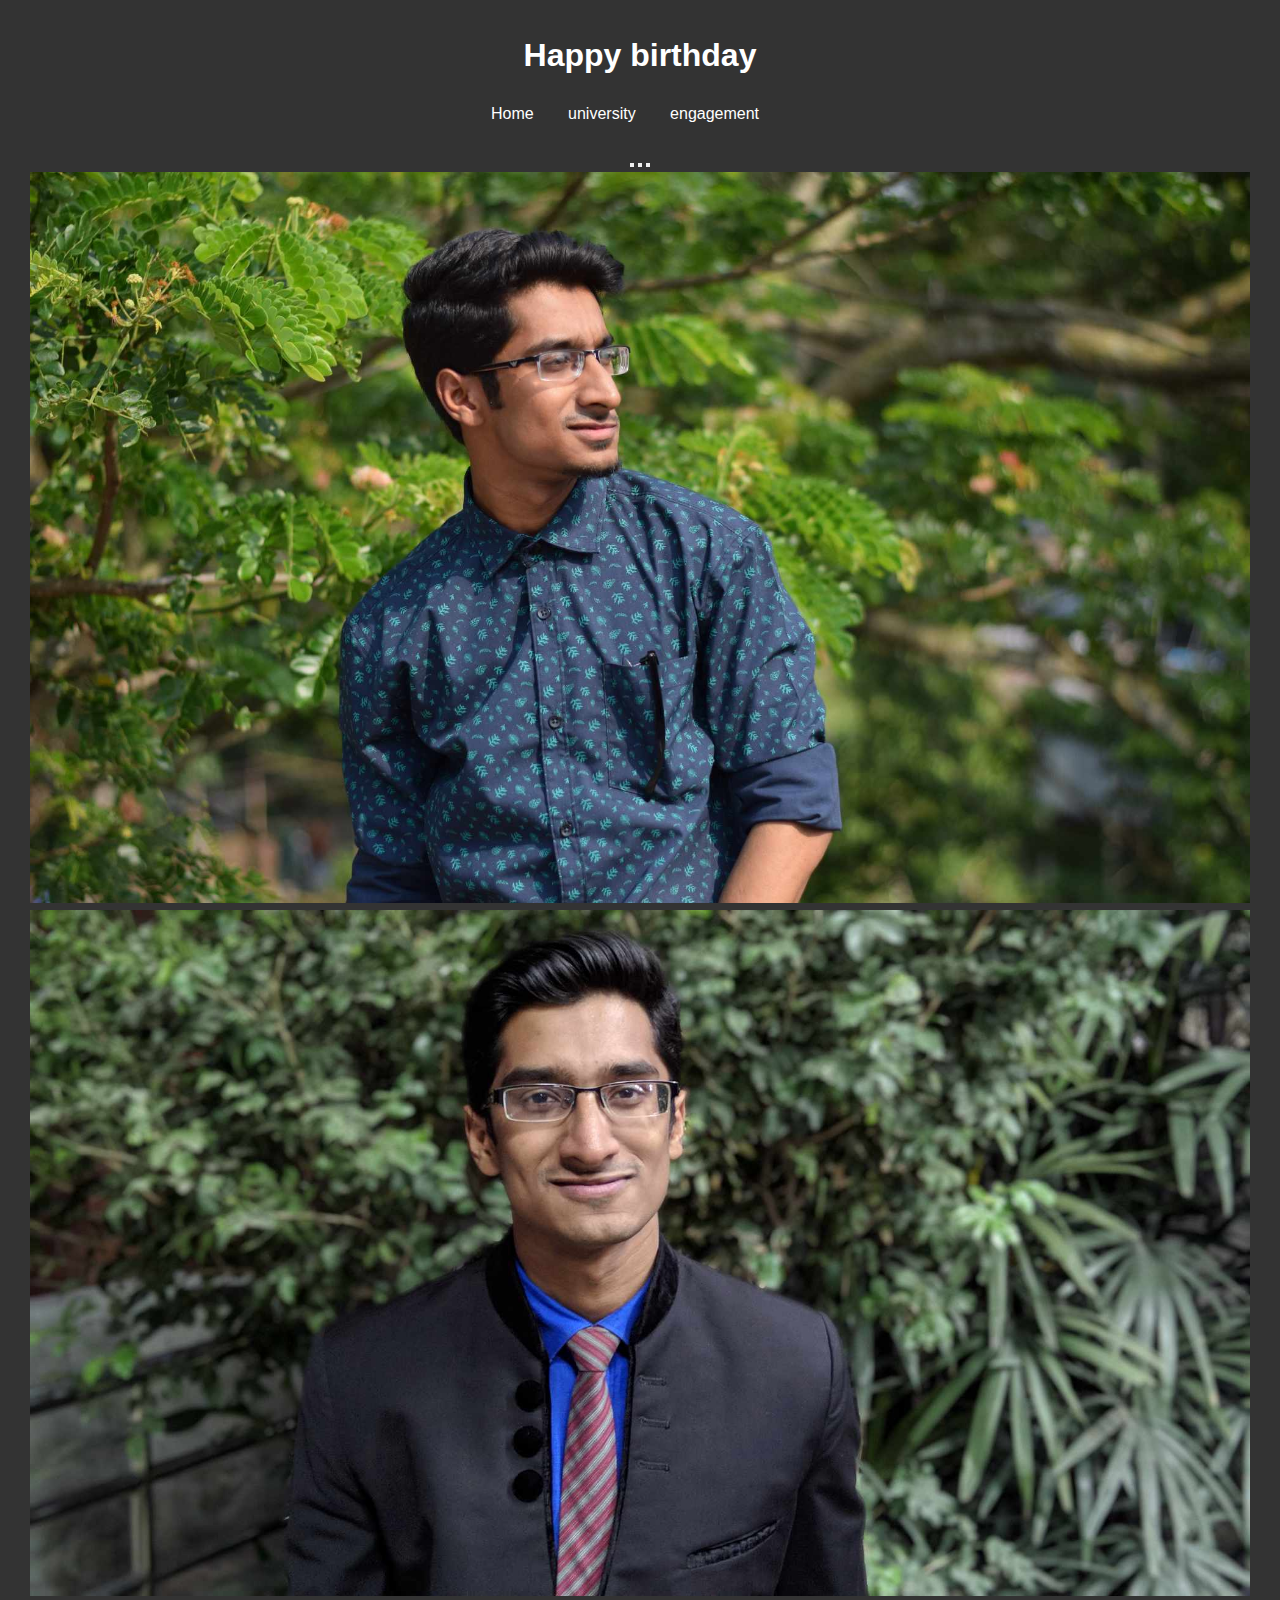
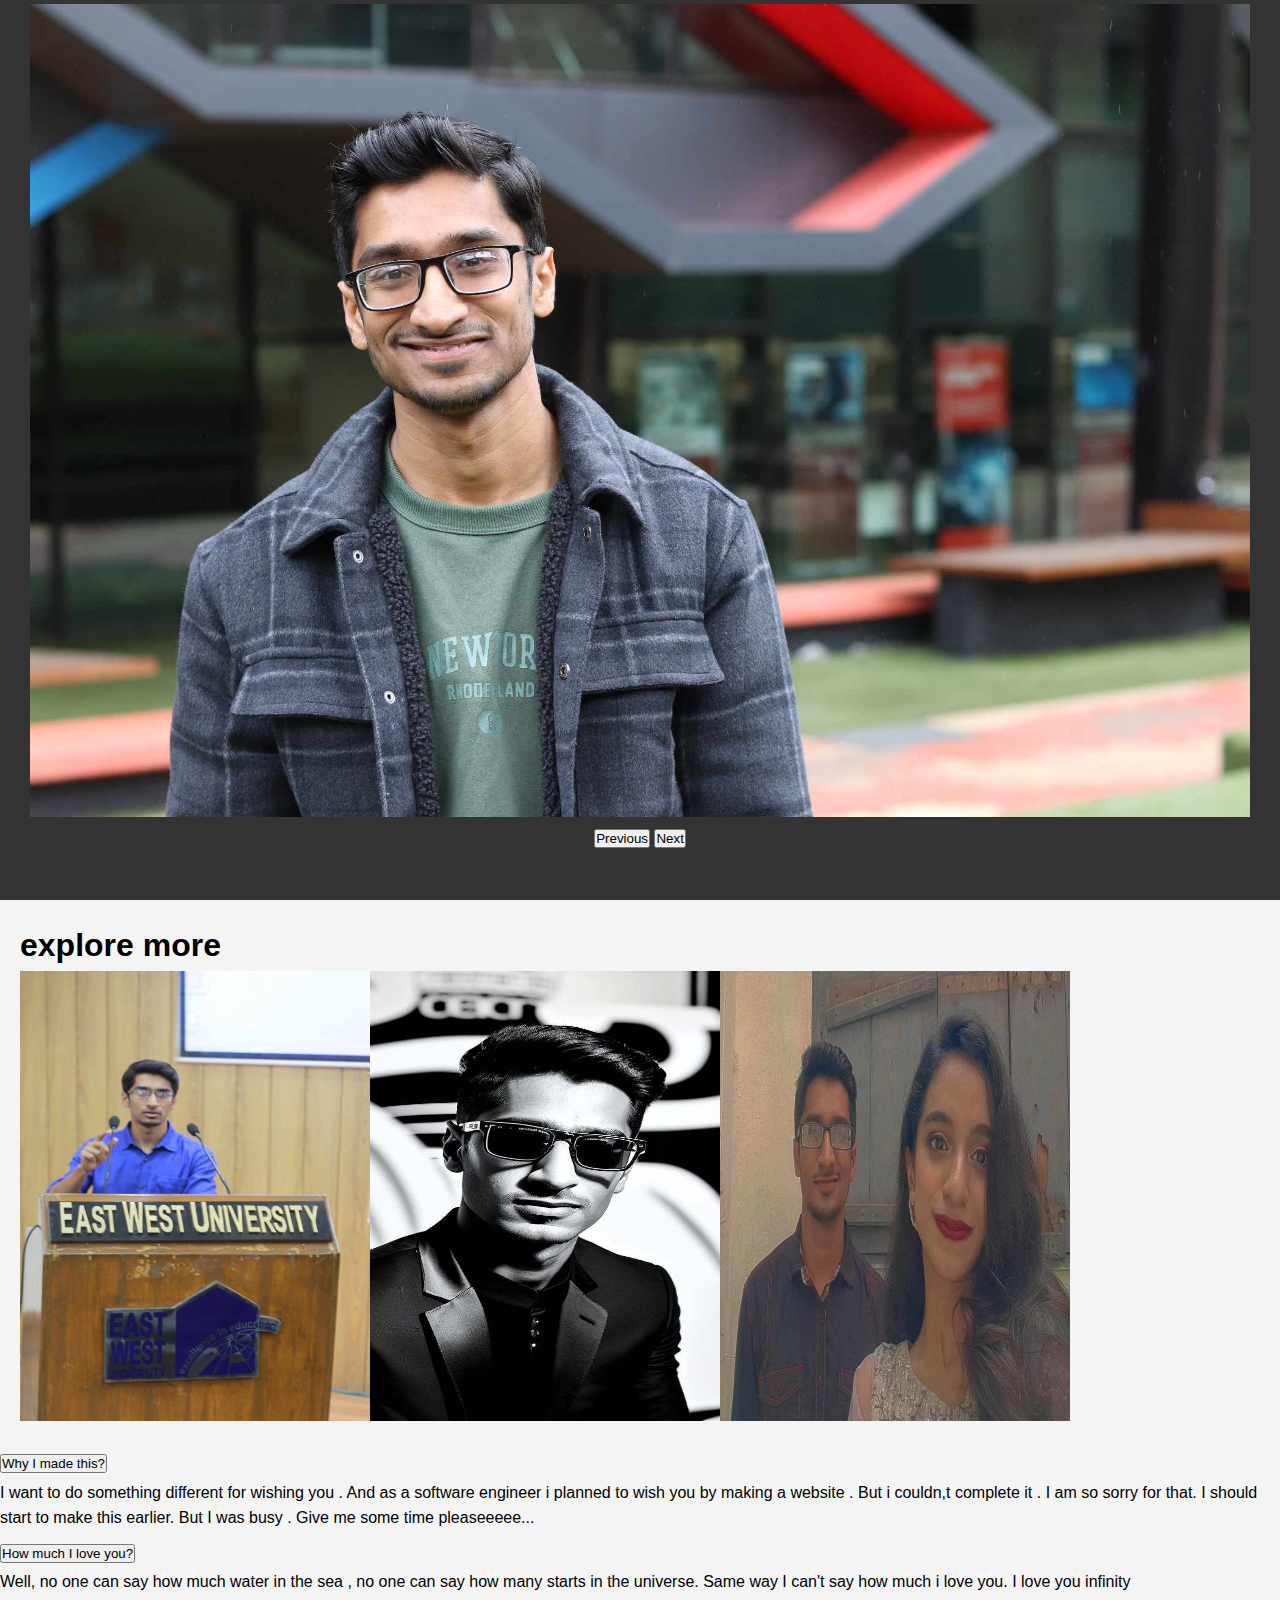
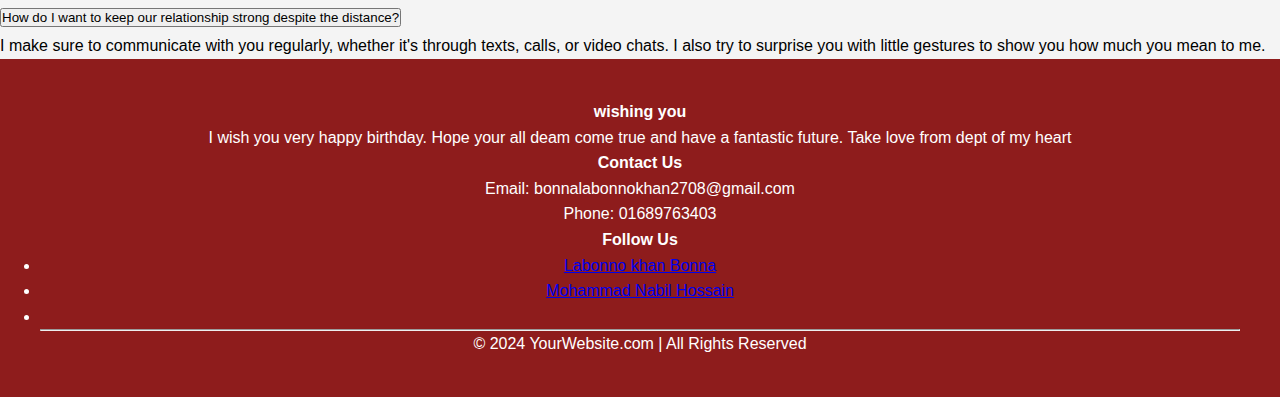
<file: pages/index.html>
<!DOCTYPE html>
<html lang="en">
<head>
    <meta charset="UTF-8">
    <meta name="viewport" content="width=device-width, initial-scale=1.0">
    
    <title>Document</title>
    <link rel="stylesheet" href="home.css">
    <link href="https://cdn.jsdelivr.net/npm/bootstrap@5.0.2/dist/css/bootstrap.min.css" rel="stylesheet" integrity="sha384-EVSTQN3/azprG1Anm3QDgpJLIm9Nao0Yz1ztcQTwFspd3yD65VohhpuuCOmLASjC" crossorigin="anonymous">
    <link rel="stylesheet" href="https://cdnjs.cloudflare.com/ajax/libs/font-awesome/5.15.4/css/all.min.css" integrity="sha512-ZDw5YwLBvQgxVl4LzThvYSMtVJuEK7+XxXfjPn/OFHdDE6iAN/BUejmVO4j4Gst9Pq9COb36fa8L2lgEi2VpXw==" crossorigin="anonymous" referrerpolicy="no-referrer" />
</head>
<body>
    <header>
        <h1>Happy birthday</h1>
        <nav class="nav">
            <ul class="nav-link d-flex justify-content-evenly  ">
                <li><a href="index.html">Home</a></li>
                <li><a href="university.html">university</a></li>
                <li><a href="engagement.html">engagement</a></li>
               
            </ul>
        </nav>

        <div class="banner-image">
            <div id="carouselExampleIndicators" class="carousel slide" data-bs-ride="carousel">
                <div class="carousel-indicators">
                  <button type="button" data-bs-target="#carouselExampleIndicators" data-bs-slide-to="0" class="active" aria-current="true" aria-label="Slide 1"></button>
                  <button type="button" data-bs-target="#carouselExampleIndicators" data-bs-slide-to="1" aria-label="Slide 2"></button>
                  <button type="button" data-bs-target="#carouselExampleIndicators" data-bs-slide-to="2" aria-label="Slide 3"></button>
                </div>
                <div class="carousel-inner">
                  <div class="carousel-item active">
                    <img src="images/banner1.jpeg" class="d-block w-100" alt="...">
                  </div>
                  <div class="carousel-item">
                    <img  src="images/banner2.jpeg" class="d-block w-100" alt="...">
                  </div>
                  <div class="carousel-item">
                    <img src="images/banner3.jpeg" class="d-block w-100" alt="...">
                  </div>
                </div>
                <button class="carousel-control-prev" type="button" data-bs-target="#carouselExampleIndicators" data-bs-slide="prev">
                  <span class="carousel-control-prev-icon" aria-hidden="true"></span>
                  <span class="visually-hidden">Previous</span>
                </button>
                <button class="carousel-control-next" type="button" data-bs-target="#carouselExampleIndicators" data-bs-slide="next">
                  <span class="carousel-control-next-icon" aria-hidden="true"></span>
                  <span class="visually-hidden">Next</span>
                </button>
              </div>
        </div>
    </header>
    <!-- <section>
        <div class="logos m-5 d-flex">
            <div class="logo">
                <img src="images/h1-custom-icon-img-1.png" alt="logo">
                <h6>Photoshots</h6>
                <p>Aenean commodo ligula eget dolor. Lorem ipsum</p>
            </div>
        
            <div class="logo">
                <img src="images/h1-custom-icon-img-2.png" alt="logo">
                <h6>Shops and Restaurants</h6>
                <p>Aenean commodo ligula eget dolor. Lorem ipsum</p>
            </div>
        
            <div class="logo">
                <img src="images/h1-custom-icon-img-3.png" alt="logo">
                <h6>Hotels & Resorts</h6>
                <p>Aenean commodo ligula eget dolor. Lorem ipsum</p>
            </div>
        
            <div class="logo">
                <img src="images/h1-custom-icon-img-4.png" alt="logo">
                <h6>Online Booking</h6>
                <p>Aenean commodo ligula eget dolor. Lorem ipsum</p>
            </div>
        </div>
        
    </section> -->
    <main >
        <h1 class="justify-content-center" > explore more</h1>
        <section class="image-section justify-content-evenly">
            <div class="image-wrapper">
                <a href="university.html">
                    <img class="img" src="images/uni.jpeg" alt="Image 1">
                </a>
            </div>
            <div class="image-wrapper">
                <a href="bw.html">
                    <img class="img" src="images/bw-1.jpeg" alt="Image 2">
                </a>
            </div>
            <div class="image-wrapper">
                <a href="memory.html">
                    <img class="img" src="images/memory.jpeg" alt="Image 3">
                </a>
            </div>
        </section>
    </main>
    <section>
        <div class="accordion accordion-flush" id="accordionFlushExample">
            <div class="accordion-item">
              <h2 class="accordion-header" id="flush-headingOne">
                <button class="accordion-button collapsed" type="button" data-bs-toggle="collapse" data-bs-target="#flush-collapseOne" aria-expanded="false" aria-controls="flush-collapseOne">
                  Why I made this?
                </button>
              </h2>
              <div id="flush-collapseOne" class="accordion-collapse collapse" aria-labelledby="flush-headingOne" data-bs-parent="#accordionFlushExample">
                <div class="accordion-body">I want to do something different for wishing you . And as a software engineer i planned to wish you by making a website . But i couldn,t complete it . I am so sorry for that. I should start to make this earlier. But I was busy . Give me some time pleaseeeee...</div>
              </div>
            </div>
            <div class="accordion-item">
              <h2 class="accordion-header" id="flush-headingTwo">
                <button class="accordion-button collapsed" type="button" data-bs-toggle="collapse" data-bs-target="#flush-collapseTwo" aria-expanded="false" aria-controls="flush-collapseTwo">
                  How much I love you?
                </button>
              </h2>
              <div id="flush-collapseTwo" class="accordion-collapse collapse" aria-labelledby="flush-headingTwo" data-bs-parent="#accordionFlushExample">
                <div class="accordion-body">Well, no one can say how much water in the sea , no one can say how many starts in the universe. Same way I can't say how much i love you. I love you infinity  </div>
              </div>
            </div>
            <div class="accordion-item">
              <h2 class="accordion-header" id="flush-headingThree">
                <button class="accordion-button collapsed" type="button" data-bs-toggle="collapse" data-bs-target="#flush-collapseThree" aria-expanded="false" aria-controls="flush-collapseThree">
                    How do I want to keep our relationship strong despite the distance?
                </button>
              </h2>
              <div id="flush-collapseThree" class="accordion-collapse collapse" aria-labelledby="flush-headingThree" data-bs-parent="#accordionFlushExample">
                <div class="accordion-body"> I make sure to communicate with you regularly, whether it's through texts, calls, or video chats. I also try to surprise you with little gestures to show you how much you mean to me.</div>
              </div>
            </div>
          </div>
    </section>
    <footer>
        <footer class="footer">
            <div class="container">
                <div class="row">
                    <div class="col-md-4">
                        <h4>wishing you</h4>
                        <p>I wish you very happy birthday. Hope your all deam come true and have a fantastic future. Take love from dept of my heart</p>
                    </div>
                    <div class="col-md-4">
                        <h4>Contact Us</h4>
                        <p>Email: bonnalabonnokhan2708@gmail.com<br>Phone: 01689763403</p>
                    </div>
                    <div class="col-md-4">
                        <h4>Follow Us</h4>
                        <ul class="list-inline">
                            <li class="list-inline-item"><a href="#">Labonno khan Bonna<i class="fab fa-facebook"></i></a></li>
                            <li class="list-inline-item"><a href="#">Mohammad Nabil Hossain<i class="fab fa-twitter"></i></a></li>
                            <li class="list-inline-item"><a href="#"><i class="fab fa-instagram"></i></a></li>
                        </ul>
                    </div>
                    
                </div>
                <hr>
                <div class="row">
                    <div class="col-md-12 text-center">
                        <p>&copy; 2024 YourWebsite.com | All Rights Reserved</p>
                    </div>
                </div>
            </div>
        </footer>
        
    </footer>
    
    <script src="https://cdn.jsdelivr.net/npm/bootstrap@5.0.2/dist/js/bootstrap.bundle.min.js" integrity="sha384-MrcW6ZMFYlzcLA8Nl+NtUVF0sA7MsXsP1UyJoMp4YLEuNSfAP+JcXn/tWtIaxVXM" crossorigin="anonymous"></script>
    
</body>
</html>
</file>
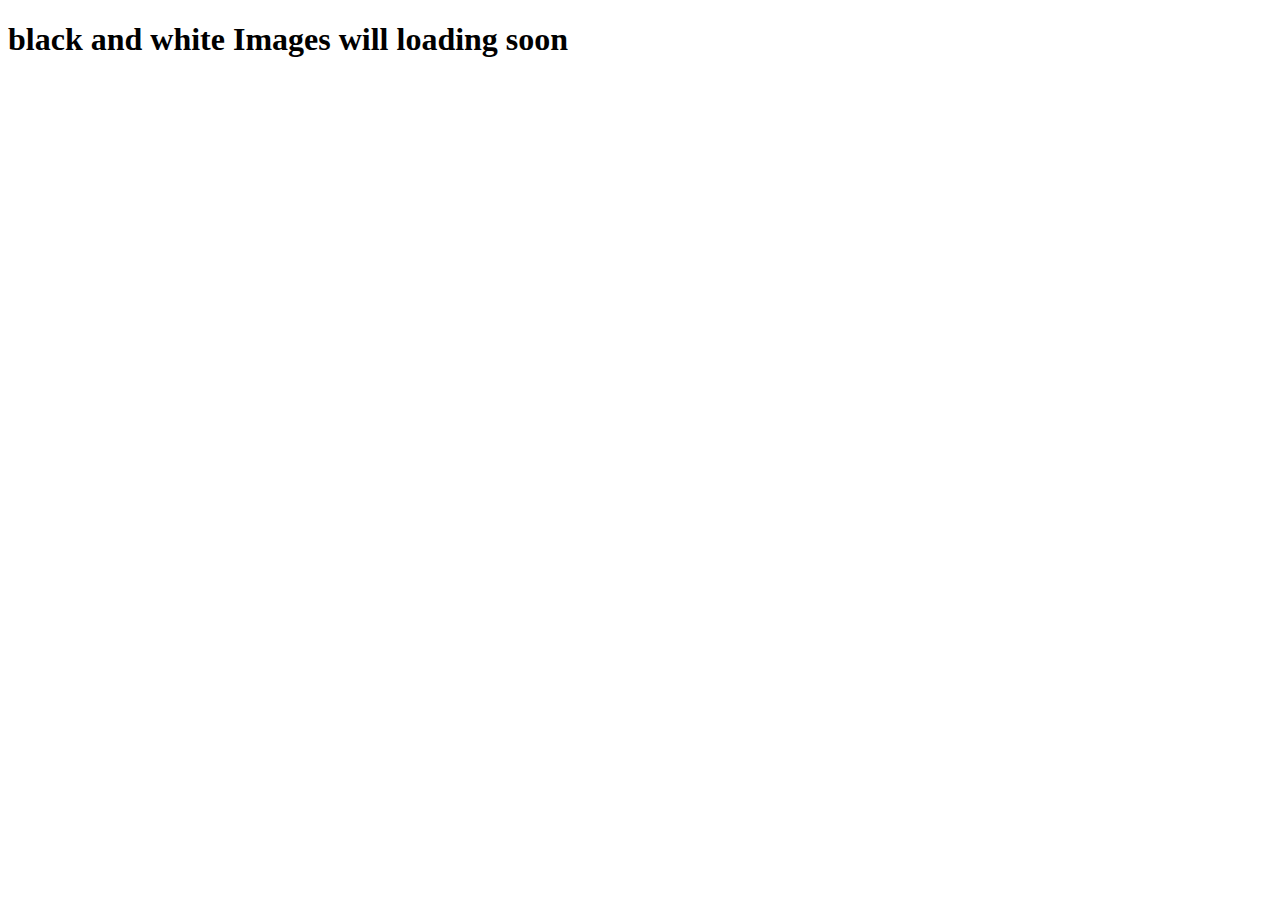
<file: pages/bw.html>
<!DOCTYPE html>
<html lang="en">
<head>
    <meta charset="UTF-8">
    <meta name="viewport" content="width=device-width, initial-scale=1.0">
    <title>Document</title>
</head>
<body>
    <h1>black and white Images will loading soon </h1>
</body>
</html>
</file>
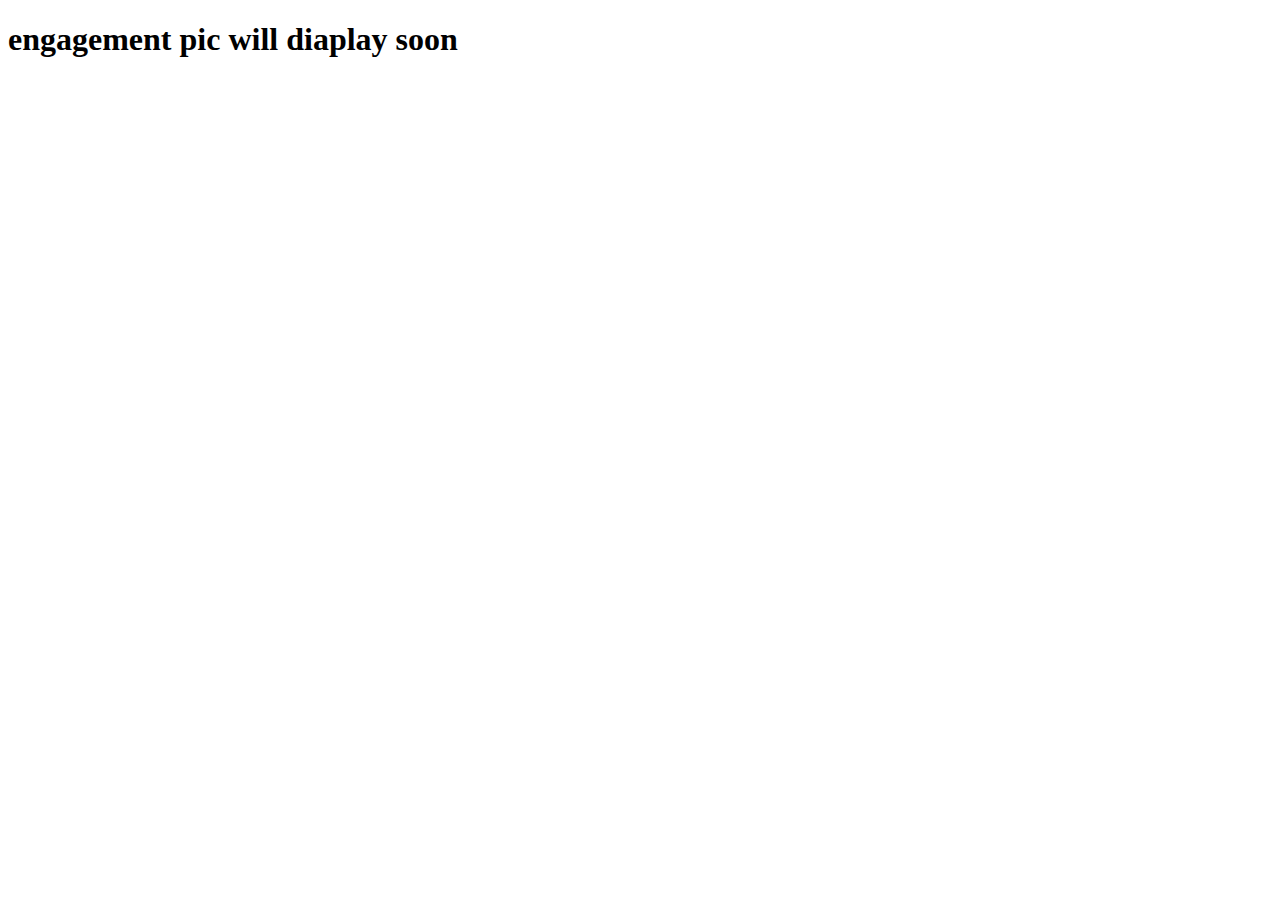
<file: pages/engagement.html>
<!DOCTYPE html>
<html lang="en">
<head>
    <meta charset="UTF-8">
    <meta name="viewport" content="width=device-width, initial-scale=1.0">
    <title>Document</title>
</head>
<body>
    <h1>engagement pic will diaplay soon </h1>
</body>
</html>
</file>
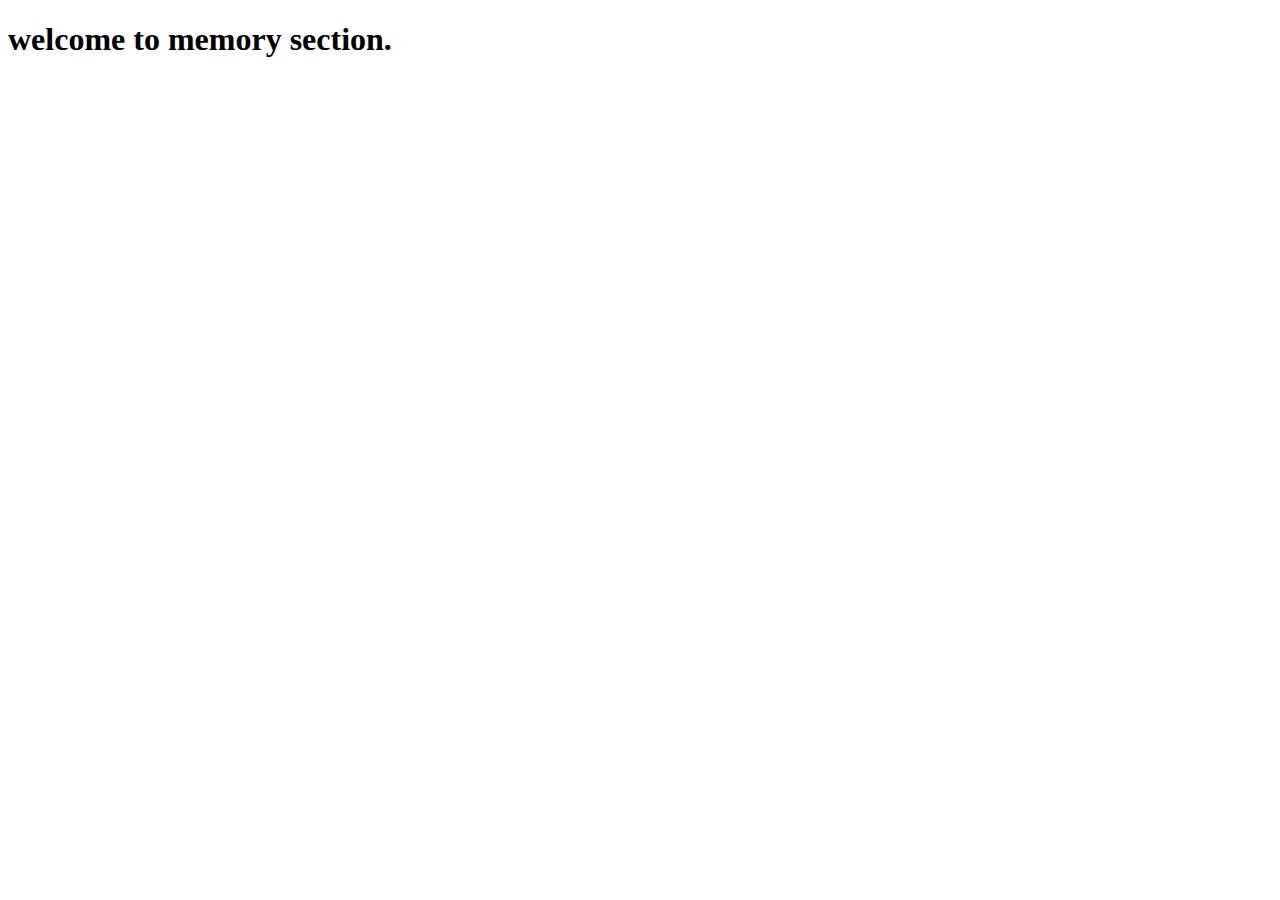
<file: pages/memory.html>
<!DOCTYPE html>
<html lang="en">
<head>
    <meta charset="UTF-8">
    <meta name="viewport" content="width=device-width, initial-scale=1.0">
    <title>Memory</title>
</head>
<body>
    <h1>welcome to memory section.</h1>
</body>
</html>
</file>
<file: pages/home.css>
/* Reset default margin and padding */
* {
    margin: 0;
    padding: 0;
    box-sizing: border-box;
}

/* Body styles */
body {
    font-family: Arial, sans-serif;
    line-height: 1.6;
    background-color: #f4f4f4;
}

/* Header styles */
header {
    background-color: #333;
    color: #fff;
    padding: 30px;
    text-align: center;

}

header h1 {
    margin-bottom: 20px;
}

.nav {
    margin-bottom: 20px;
}

.nav ul {
    list-style: none;
}

.nav ul li {
    display: inline;
    margin-right: 30px;
   
}

.nav ul li a {
    color: #fff;
    text-decoration: none;
}

/* Banner styles */
.banner-image {
    margin-bottom: 20px;
}

.carousel-item img {
    width: 100%;
    height: auto;
}

/* Main styles */
main {
    padding: 20px;
}

/* Footer styles */
footer {
    background-color: #8e1c1c;
    color: #fff;
    text-align: center;
    padding: 20px;
}
.image-section{
    display: flex;
}
.img{
    height: 450px;
    width: 350px;
}
.image-wrapper {
    width: 350px; /* Fixed width */
    height: 450px; /* Fixed height */
    position: relative;
    overflow: hidden; /* Ensure the overflow is hidden to prevent unwanted effects */
}

.image-wrapper img {
    width: 100%;
    height: 100%;
    transition: transform 0.3s ease, opacity 0.3s ease; /* Smooth transition effect for transform and opacity */
}

.image-wrapper:hover img {
    opacity: 0.7; /* Reduce opacity on hover */
    transform: scale(1.1); /* Zoom in effect on hover */
}

/* Optional: Add a semi-transparent overlay on hover */
.image-wrapper::before {
    content: "";
    position: absolute;
    top: 0;
    left: 0;
    width: 100%;
    height: 100%;
    background-color: rgba(0, 0, 0, 0.5); /* Semi-transparent black */
    transition: opacity 0.3s ease; /* Smooth transition effect for opacity */
    opacity: 0; /* Initially transparent */
}

.image-wrapper:hover::before {
    opacity: 1; /* Make overlay fully opaque on hover */
}
</file>
